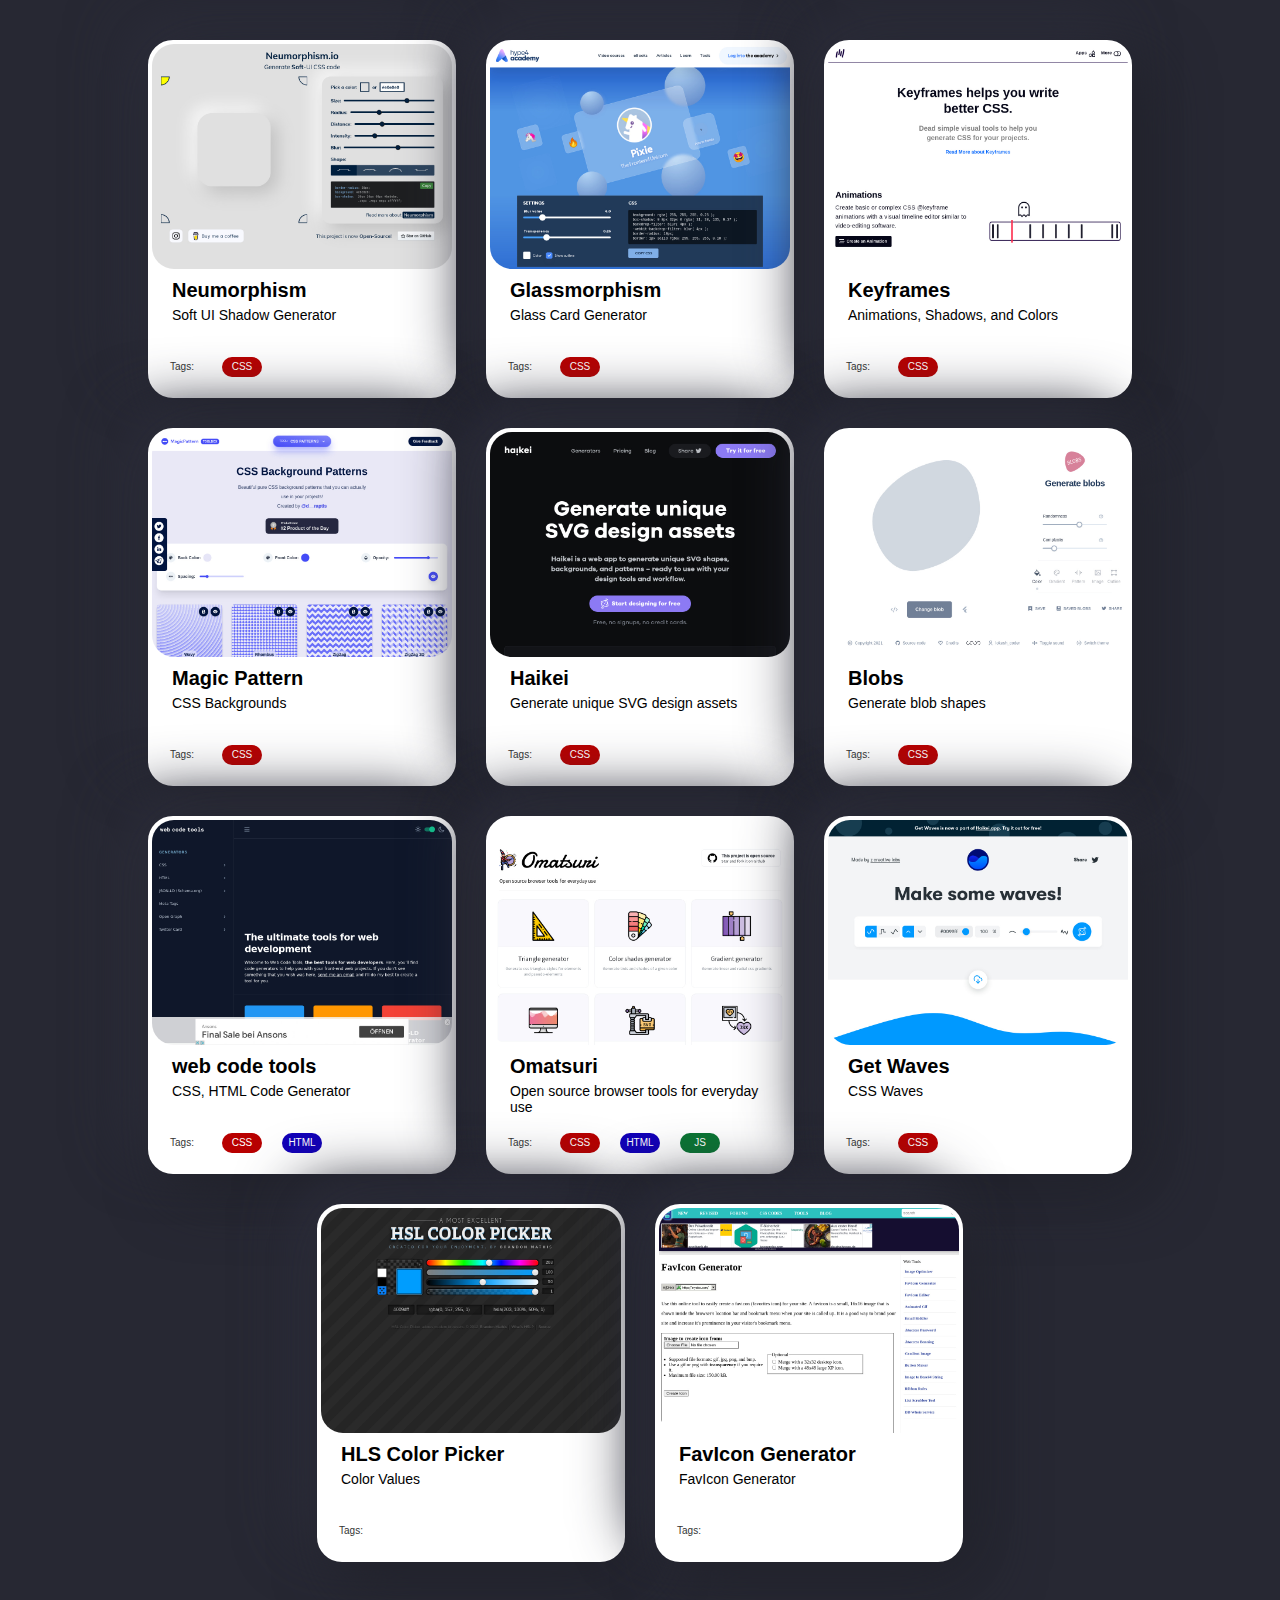
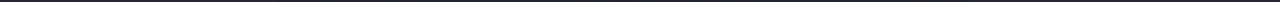
<file: design-tools.html>
<!Doctype html>
<html>
<head>
<meta charset="utf-8">
<title>Web Development Tools</title>
<link href="assets/css/styles.css" rel="stylesheet" type="text/css">
</head>
<body>
	<div class="layout">
		<div id="neumorphism" class="link-preview" onClick="window.open('https://www.neumorphism.io/', '_newTab');" style="cursor: pointer;">
			<div class="preview">
				<img src="images/desktop/neumorphism.jpg" alt="Neumorphism"/>
			</div>
			<div class="info">
				<h2 class="site-name">Neumorphism</h2>
				<p class="desc">Soft UI Shadow Generator</p>
				<div class="tags">
					<p class="tags-head">Tags:</p>
					<p class="lan-tag css">CSS</p>
				</div>
			</div>
		</div>
		<div id="glassmorphism" class="link-preview" onClick="window.open('https://glassmorphism.com/','_newTab');" style="cursor: pointer;">
			<div class="preview">
				<img src="images/desktop/glassmorphism.jpg" alt="Glassmorphism"/>
			</div>
			<div class="info">
				<h2 class="site-name">Glassmorphism</h2>
				<p class="desc">Glass Card Generator</p>
				<div class="tags">
					<p class="tags-head">Tags:</p>
					<p class="lan-tag css">CSS</p>
				</div>
			</div>
		</div>
		<div id="keyframes" class="link-preview" onClick="window.open('https://keyframes.app/', '_newTab');" style="cursor: pointer;">
			<div class="preview">
				<img src="images/desktop/keyframes.jpg" alt="Keyframes"/>
			</div>
			<div class="info">
				<h2 class="site-name">Keyframes</h2>
				<p class="desc">Animations, Shadows, and Colors</p>
				<div class="tags">
					<p class="tags-head">Tags:</p>
					<p class="lan-tag css">CSS</p>
				</div>
			</div>
		</div>
		<div id="magic-pattern" class="link-preview" onClick="window.open('https://www.magicpattern.design/tools/css-backgrounds/','_newTab');" style="cursor: pointer;">
			<div class="preview">
				<img src="images/desktop/magic-pattern.jpg" alt="Magic Pattern"/>
			</div>
			<div class="info">
				<h2 class="site-name">Magic Pattern</h2>
				<p class="desc">CSS Backgrounds</p>
				<div class="tags">
					<p class="tags-head">Tags:</p>
					<p class="lan-tag css">CSS</p>
				</div>
			</div>
		</div>
		<div id="haikei" class="link-preview" onClick="window.open('https://haikei.app/','_newTab');" style="cursor: pointer;">
			<div class="preview">
				<img src="images/desktop/haikei.jpg" alt="Haikei"/>
			</div>
			<div class="info">
				<h2 class="site-name">Haikei</h2>
				<p class="desc">Generate unique SVG design assets</p>
				<div class="tags">
					<p class="tags-head">Tags:</p>
					<p class="lan-tag css">CSS</p>
				</div>
			</div>
		</div>
		<div id="blobs" class="link-preview" onClick="window.open('https://blobs.app/','_newTab');" style="cursor: pointer;">
			<div class="preview">
				<img src="images/desktop/blobs.jpg" alt="Blobs"/>
			</div>
			<div class="info">
				<h2 class="site-name">Blobs</h2>
				<p class="desc">Generate blob shapes</p>
				<div class="tags">
					<p class="tags-head">Tags:</p>
					<p class="lan-tag css">CSS</p>
				</div>
			</div>
		</div>
		<div id="web-code-tools" class="link-preview" onClick="window.open('https://webcode.tools/','_newTab');" style="cursor: pointer;">
			<div class="preview">
				<img src="images/desktop/web-code-tools.jpg" alt="web code tools"/>
			</div>
			<div class="info">
				<h2 class="site-name">web code tools</h2>
				<p class="desc">CSS, HTML Code Generator</p>
				<div class="tags">
					<p class="tags-head">Tags:</p>
					<p class="lan-tag css">CSS</p>
					<p class="lan-tag html">HTML</p>
				</div>
			</div>
		</div>
		<div id="omatsuri" class="link-preview" onClick="window.open('https://omatsuri.app/','_newTab');" style="cursor: pointer;">
			<div class="preview">
				<img src="images/desktop/omatsuri.jpg" alt="Omatsuri"/>
			</div>
			<div class="info">
				<h2 class="site-name">Omatsuri</h2>
				<p class="desc">Open source browser tools for everyday use</p>
				<div class="tags">
					<p class="tags-head">Tags:</p>
					<p class="lan-tag css">CSS</p>
					<p class="lan-tag html">HTML</p>
					<p class="lan-tag js">JS</p>
				</div>
			</div>
		</div>
		<div id="get-waves" class="link-preview" onClick="window.open('https://getwaves.io/','_newTab');" style="cursor: pointer;">
			<div class="preview">
				<img src="images/desktop/get-waves.jpg" alt="Get Waves"/>
			</div>
			<div class="info">
				<h2 class="site-name">Get Waves</h2>
				<p class="desc">CSS Waves</p>
				<div class="tags">
					<p class="tags-head">Tags:</p>
					<p class="lan-tag css">CSS</p>
				</div>
			</div>
		</div>
		<div id="hls-color-picker" class="link-preview" onClick="window.open('https://hslpicker.com/','_newTab');" style="cursor: pointer;">
			<div class="preview">
				<img src="images/desktop/hls-color-picker.jpg" alt="HLS Color Picker"/>
			</div>
			<div class="info">
				<h2 class="site-name">HLS Color Picker</h2>
				<p class="desc">Color Values</p>
				<div class="tags">
					<p class="tags-head">Tags:</p>
				</div>
			</div>
		</div>
		<div id="favicon-generator" class="link-preview" onClick="window.open('http://tools.dynamicdrive.com/favicon/','_newTab');" style="cursor: pointer;">
			<div class="preview">
				<img src="images/desktop/favicon-generator.jpg" alt="FavIcon Generator"/>
			</div>
			<div class="info">
				<h2 class="site-name">FavIcon Generator</h2>
				<p class="desc">FavIcon Generator</p>
				<div class="tags">
					<p class="tags-head">Tags:</p>
				</div>
			</div>
		</div>
	</div>
</body>
</html>
</file>
<file: assets/css/styles.css>
* {
	margin: 0;
	padding: 0;
}

body {
	padding: 40px;
	background-color: #272833;
	font-family: "ROBOTO", sans-serif;
}
.layout {
	margin: auto;
	width: 100%;
	display: flex;
	gap: 30px;
	flex-flow: row wrap;
	justify-content: center;
}

.link-preview {
	width: 300px;
	height: 350px;
	background: #fff;
	border: 4px solid white;
	border-radius: 25px;
	box-shadow:  20px 20px 60px #21222b,
				-20px -20px 60px #2d2e3b;
}

.link-preview:hover {
	transform: scale(1.05);
}

.preview {
	width: 300px;
	height: 225px;
	border-radius: 25px;
	border: none;
	display: flex;
	flex-direction: column;
}

.preview img {
	width: 300px;
	height: 225px;
	border-radius: 22px;
}

.info {
	height: 85px;
	border-radius: 25px;
	background: #fff;
	border: none;
	margin: 10px 10px 0 10px;
}

.site-name {
	margin: 0 0 5px 10px;
	font-size: 20px;
}

.desc {
	margin: 5px 0 10px 10px;
	font-size: 14px;
	height: 40px;
}

.tags {
	height: 20px;
	display: flex;
	gap: 20px;
	justify-content: flex-start;
}

.tags-head {
	display: block;
	width: 40px;
	height: 20px;
	font-family: Arial;
	font-weight: normal;
	font-size: 10px;
	line-height: 20px;
	text-align: center;
	color: #333;
}

.css {
	display: block;
	width: 40px;
	height: 20px;
	border-radius: 10.5px;
	background: #b80000;
	font-family: Arial;
	font-weight: normal;
	font-size: 10px;
	line-height: 20px;
	text-align: center;
	color: #fff;
}

.html {
	display: block;
	width: 40px;
	height: 20px;
	border-radius: 10.5px;
	background: #1200b8;
	font-family: Arial;
	font-weight: normal;
	font-size: 10px;
	line-height: 20px;
	text-align: center;
	color: #fff;
}

.js {
	display: block;
	width: 40px;
	height: 20px;
	border-radius: 10.5px;
	background: #0a7533;
	font-family: Arial;
	font-weight: normal;
	font-size: 10px;
	line-height: 20px;
	text-align: center;
	color: #fff;
}
</file>
